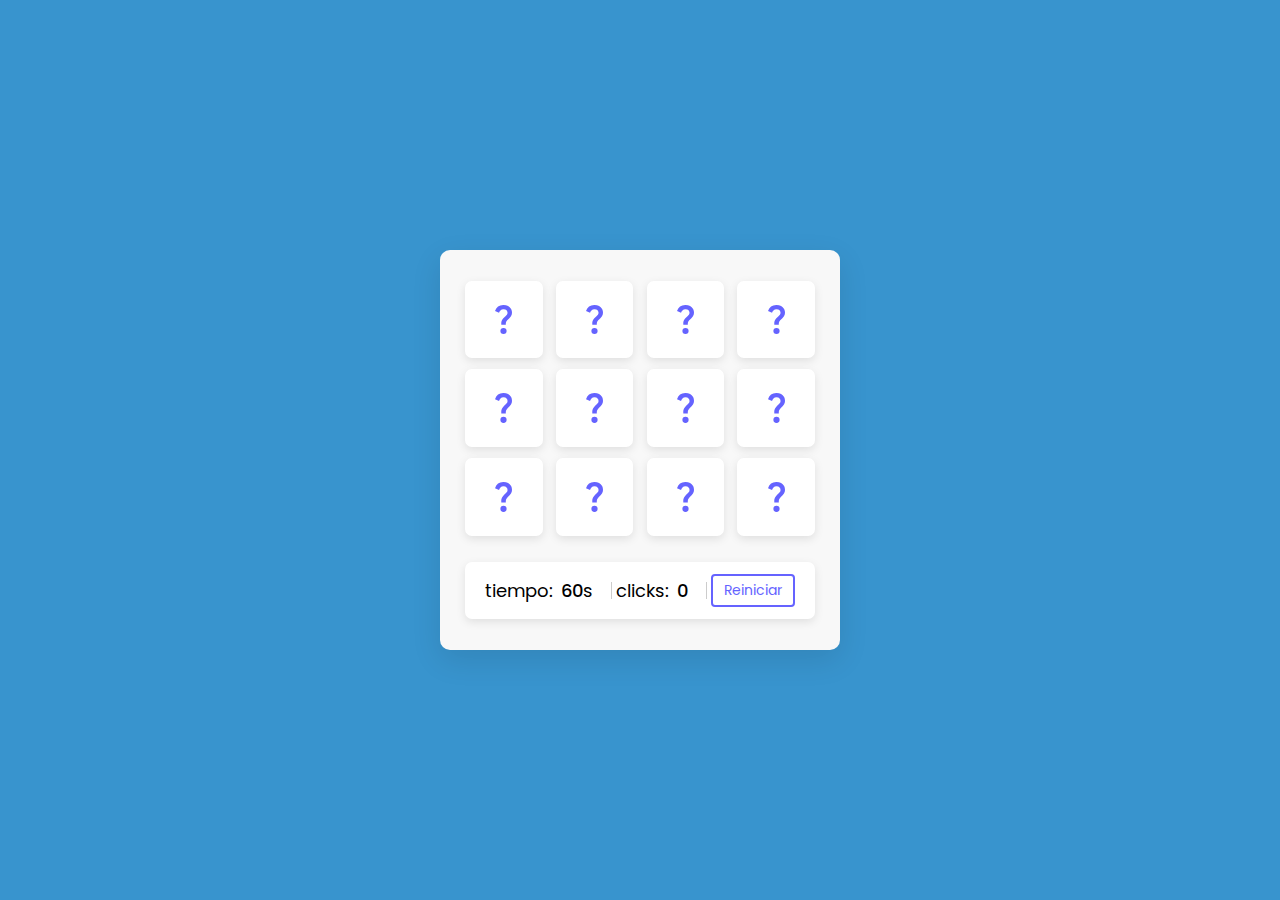
<file: juego-de-gemas-2/index.html>
<!DOCTYPE html>
<html lang="en" dir="ltr">
  <head>
    <meta charset="utf-8">  
    <title>Juego de Memoria</title>
    <link rel="stylesheet" href="css/style-gemas-2.css">
    <meta name="viewport" content="width=device-width, initial-scale=1.0">
  </head>
  <body>
    <div class="wrapper">
      <ul class="cards">
        <li class="card">
          <div class="view front-view">
            <img src="images/que_icon.svg" alt="icon">
          </div>
          <div class="view back-view">
            <img src="images/img-1.png" alt="card-img">
          </div>
        </li>
        <li class="card">
          <div class="view front-view">
            <img src="images/que_icon.svg" alt="icon">
          </div>
          <div class="view back-view">
            <img src="images/img-2.png" alt="card-img">
          </div>
        </li>
        <li class="card">
          <div class="view front-view">
            <img src="images/que_icon.svg" alt="icon">
          </div>
          <div class="view back-view">
            <img src="images/img-3.png" alt="card-img">
          </div>
        </li>
        <li class="card">
          <div class="view front-view">
            <img src="images/que_icon.svg" alt="icon">
          </div>
          <div class="view back-view">
            <img src="images/img-4.png" alt="card-img">
          </div>
        </li>
        <li class="card">
          <div class="view front-view">
            <img src="images/que_icon.svg" alt="icon">
          </div>
          <div class="view back-view">
            <img src="images/img-5.png" alt="card-img">
          </div>
        </li>
        <li class="card">
          <div class="view front-view">
            <img src="images/que_icon.svg" alt="icon">
          </div>
          <div class="view back-view">
            <img src="images/img-6.png" alt="card-img">
          </div>
        </li>
        <li class="card">
          <div class="view front-view">
            <img src="images/que_icon.svg" alt="icon">
          </div>
          <div class="view back-view">
            <img src="images/img-5.png" alt="card-img">
          </div>
        </li>
        <li class="card">
          <div class="view front-view">
            <img src="images/que_icon.svg" alt="icon">
          </div>
          <div class="view back-view">
            <img src="images/img-6.png" alt="card-img">
          </div>
        </li>
        <li class="card">
          <div class="view front-view">
            <img src="images/que_icon.svg" alt="icon">
          </div>
          <div class="view back-view">
            <img src="images/img-1.png" alt="card-img">
          </div>
        </li>
        <li class="card">
          <div class="view front-view">
            <img src="images/que_icon.svg" alt="icon">
          </div>
          <div class="view back-view">
            <img src="images/img-2.png" alt="card-img">
          </div>
        </li>
        <li class="card">
          <div class="view front-view">
            <img src="images/que_icon.svg" alt="icon">
          </div>
          <div class="view back-view">
            <img src="images/img-3.png" alt="card-img">
          </div>
        </li>
        <li class="card">
          <div class="view front-view">
            <img src="images/que_icon.svg" alt="icon">
          </div>
          <div class="view back-view">
            <img src="images/img-4.png" alt="card-img">
          </div>
        </li>
        <div class="details">
          <p class="time">tiempo: <span><b>60</b>s</span></p>
          <p class="flips">clicks: <span><b>0</b></span></p>
          <button>Reiniciar</button>
        </div>
      </ul>
    </div>

    <script src="app/script-gemas-2.js"></script>
    
  </body>
</html>
</file>
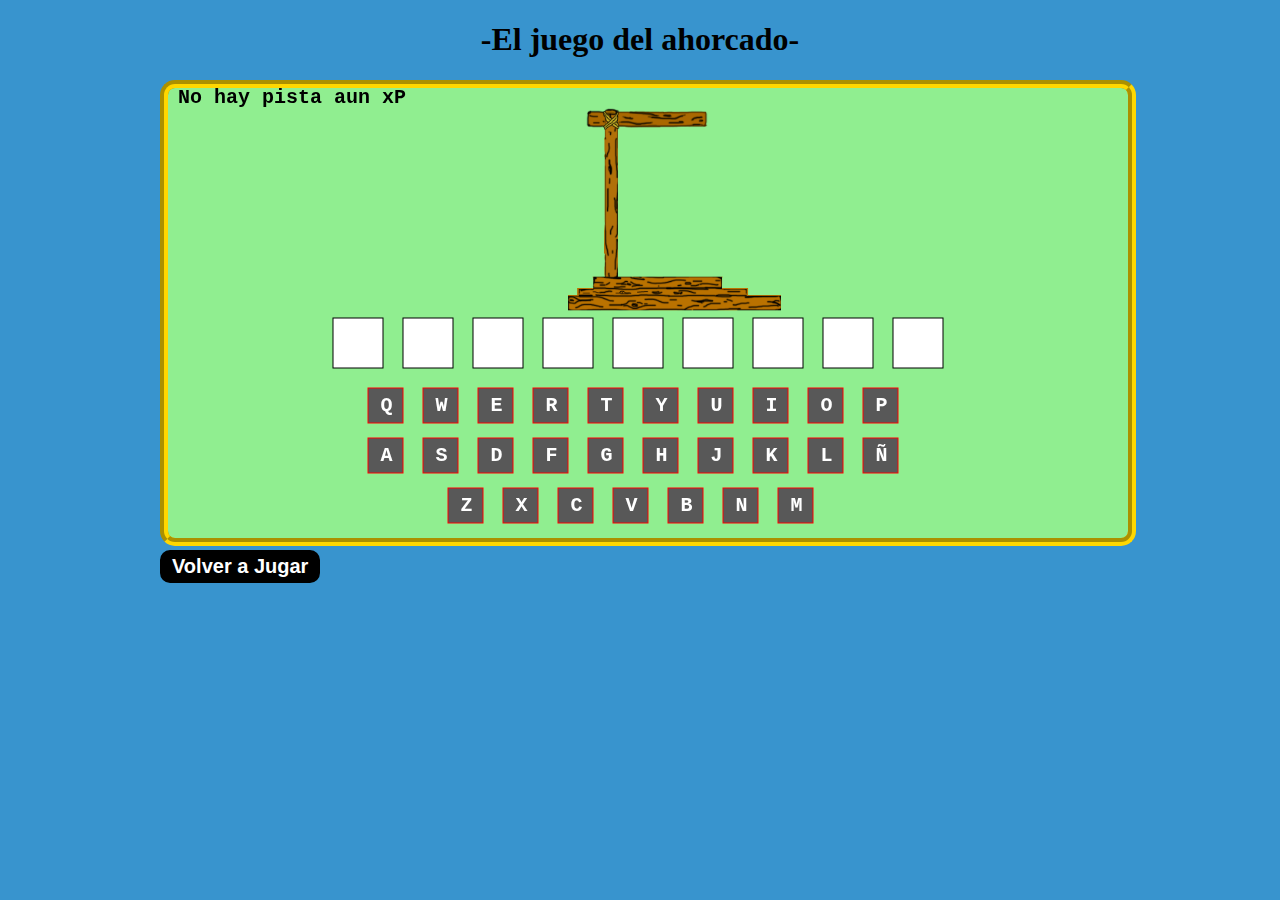
<file: juego-del-ahorcado/index.html>
<!DOCTYPE html>
<html lang="en">
<head>
    <meta charset="UTF-8">
    <meta http-equiv="X-UA-Compatible" content="IE=edge">
    <meta name="viewport" content="width=device-width, initial-scale=1.0">
    <title>Juego Del Ahorcado</title>
    <link rel="stylesheet" href="css/style.css">
</head>
<body>
    <h1>-El juego del ahorcado-</h1>
        <canvas id="pantalla" width="960px" height="450px"> <!-- etiqueta del canvas con sus medidas en la pantalla -->
            Tu navegador no soporta Canvas.
        </canvas>
        <!-- El boton que nos sirve para recargar la pagina y asi generar una nueva palabra y volver a jugar -->
        <button id="boton" type="reset" onclick="javascript:window.location.reload();">Volver a Jugar</button>




        <script src="js/app.js"></script>
</body>
</html>
</file>
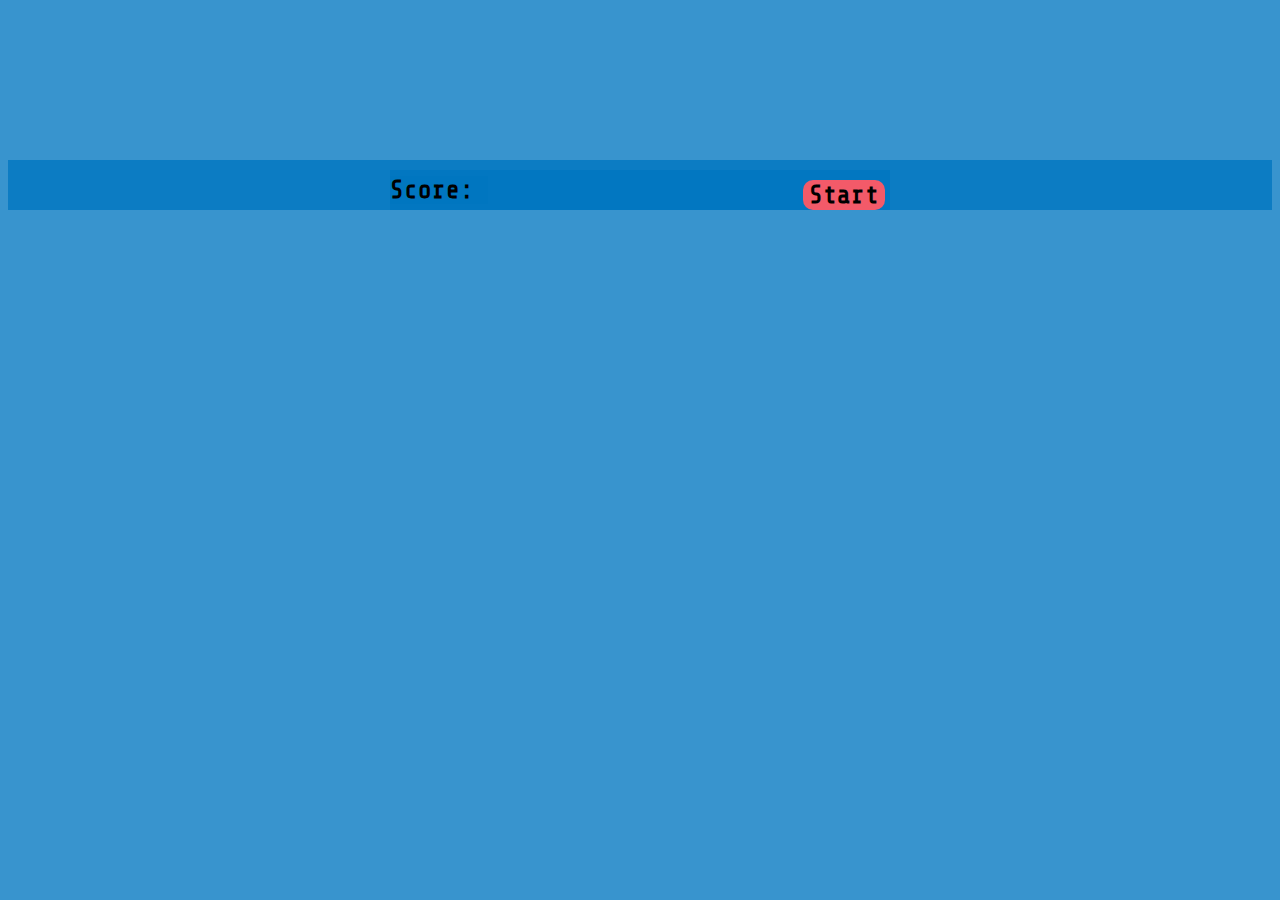
<file: juego-snake/index.html>
<!DOCTYPE html>
<html lang="en">
<head>
    <meta charset="UTF-8">
    <meta http-equiv="X-UA-Compatible" content="IE=edge">
    <meta name="viewport" content="width=device-width, initial-scale=1.0">
    <meta name="description" content="juego scalable de la culebrita">
    <title>Snake</title>
    <link href="https://fonts.googleapis.com/css2?family=Share+Tech+Mono&display=swap" rel="stylesheet">
    <link href="css/style.css" rel="stylesheet">
    <script src="js/js.js" type="text/javascript" defer></script>
</head>
<body>
    <div id="board"></div>
    <div class="boardInfo">
        <div>
            Score: <div id="scoreBoard"></div>
        </div>
        <button id="start">Start</button>
    </div>
    <div id="gameOver">Game Over</div>
</body>
</html>
</file>
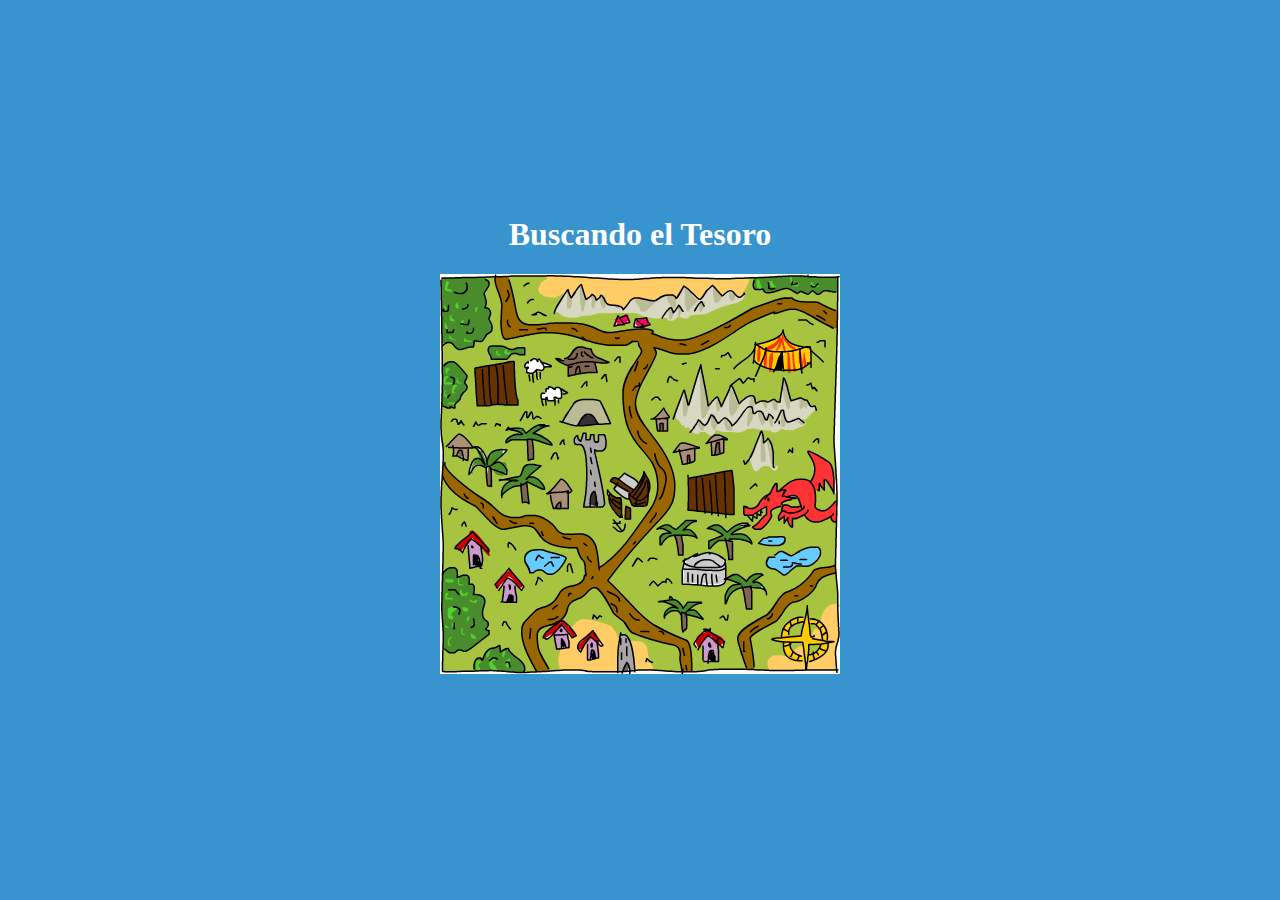
<file: mapa-tesoro/index.html>
<!DOCTYPE html>
<html lang="en">
<head>
    <meta charset="UTF-8">
    <meta http-equiv="X-UA-Compatible" content="IE=edge">
    <meta name="viewport" content="width=device-width, initial-scale=1.0">
    <title>mini juego del tesoro</title>
    <link rel="stylesheet" href="css/main.css">
    <link rel="icon" type="image/png" href="img/treasuremap.png">
</head>
<body>
    <h1>Buscando el Tesoro</h1>

    <img src="img/treasuremap.png" id="map" width="400" height="400" alt="imagen del tesoro">

    <p id="distance"></p>

    <script src="app/ayuda.js"></script>
    <script src="app/script.js"></script>
</body>
</html>
</file>
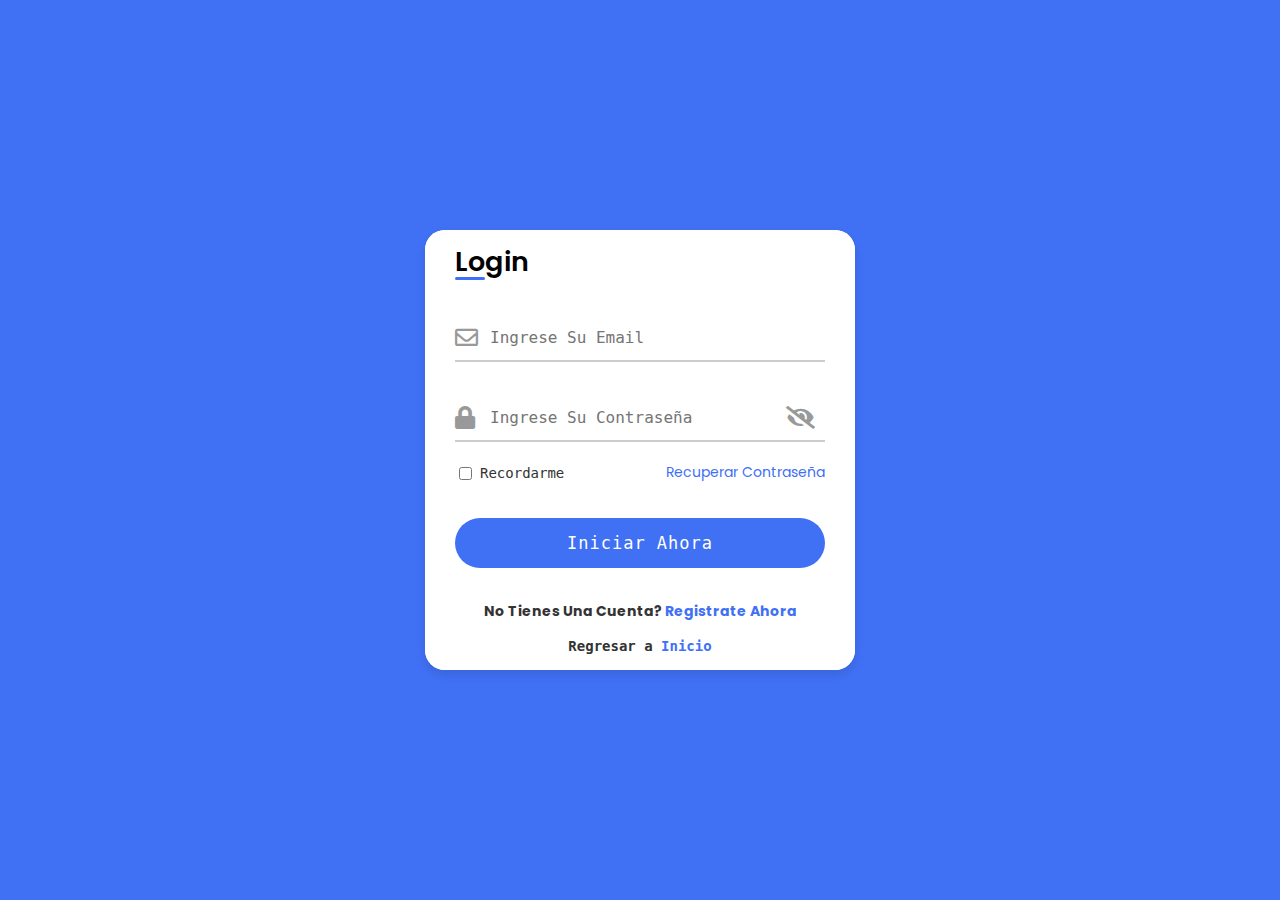
<file: login-registro.html>
<!DOCTYPE html>
<html lang="en">
<head>
    <meta charset="UTF-8">
    <meta http-equiv="X-UA-Compatible" content="IE=edge">
    <meta name="viewport" content="width=device-width, initial-scale=1.0">
    <title>formato de registro</title>

    <!-- FontAwesome Css -->
    <link rel="stylesheet" href="https://cdnjs.cloudflare.com/ajax/libs/font-awesome/5.15.2/css/all.min.css" />
    <link rel="stylesheet" href="css/style2.css">
</head>
<body>

    <!--  Iniciar Sesion -->
    
    <div class="container">
        <div class="forms">
            <div class="form login">
                <span class="title">Login</span>

                <form action="#">
                    <div class="input-field">
                        <input type="text" placeholder="Ingrese Su Email" required>
                        <i class="far fa-envelope icon"></i>
                    </div>
                    <div class="input-field">
                        <input type="password" class="password" placeholder="Ingrese Su Contraseña" required>
                        <i class="fas fa-lock icon"></i>
                        <i class="fas fa-eye-slash showHidePw"></i>
                    </div>

                    <div class="checkbox-text">
                        <div class="checkbox-content">
                            <input type="checkbox" id="logCheck">
                            <label for="logCheck" class="text text2">Recordarme</label>
                        </div>

                        <a href="#" class="text">Recuperar Contraseña</a>
                    </div>

                    <div class="input-field button">
                        <input type="submit" value="Iniciar Ahora">
                    </div>
                </form>

                <div class="login-signup">
                    <span class="text">No Tienes Una Cuenta?
                        <a href="#" class="text signup-link">Registrate Ahora</a>
                    </span>
                </div>
                <div class="login-signup2">
                    <span class="text">Regresar a 
                        <a href="index.html" class="text">Inicio</a>
                    </span>
                </div>
            </div>

                <!-- Registro -->

            <div class="form signup">
                <span class="title">Registro</span>

                <form action="#">
                    <div class="input-field">
                        <input type="text" placeholder="Ingrese Su Nombre" required>
                        <i class="fas fa-user"></i>
                    </div>

                    <div class="input-field">
                        <input type="text" placeholder="Ingrese Su Email" required>
                        <i class="far fa-envelope icon"></i>
                    </div>

                    <div class="input-field">
                        <input type="password" class="password" placeholder="Crear Contraseña" required>
                        <i class="fas fa-lock icon"></i>
                    </div>

                    <div class="input-field">
                        <input type="password" class="password" placeholder="Confirmar Contraseña" required>
                        <i class="fas fa-lock icon"></i>
                        <i class="fas fa-eye-slash showHidePw"></i>
                    </div>

                    <div class="checkbox-text">
                        <div class="checkbox-content">
                            <input type="checkbox" id="sigCheck">
                            <label for="sigCheck" class="text text2">Recordarme</label>
                        </div>

                        <a href="#" class="text">Recuperar Contraseña</a>
                    </div>

                    <div class="input-field button">
                        <input type="submit" value="Iniciar Ahora">
                    </div>
                </form>

                <div class="login-signup">
                    <span class="text">Ya Tienes Una Cuenta?
                        <a href="#" class="text login-link">Iniciar Sesion</a>
                    </span>
                </div>
            </div>
        </div>
    </div>



        <!-- script  -->

        <script src="app/script-login-registro.js"></script>
</body>
</html>
</file>
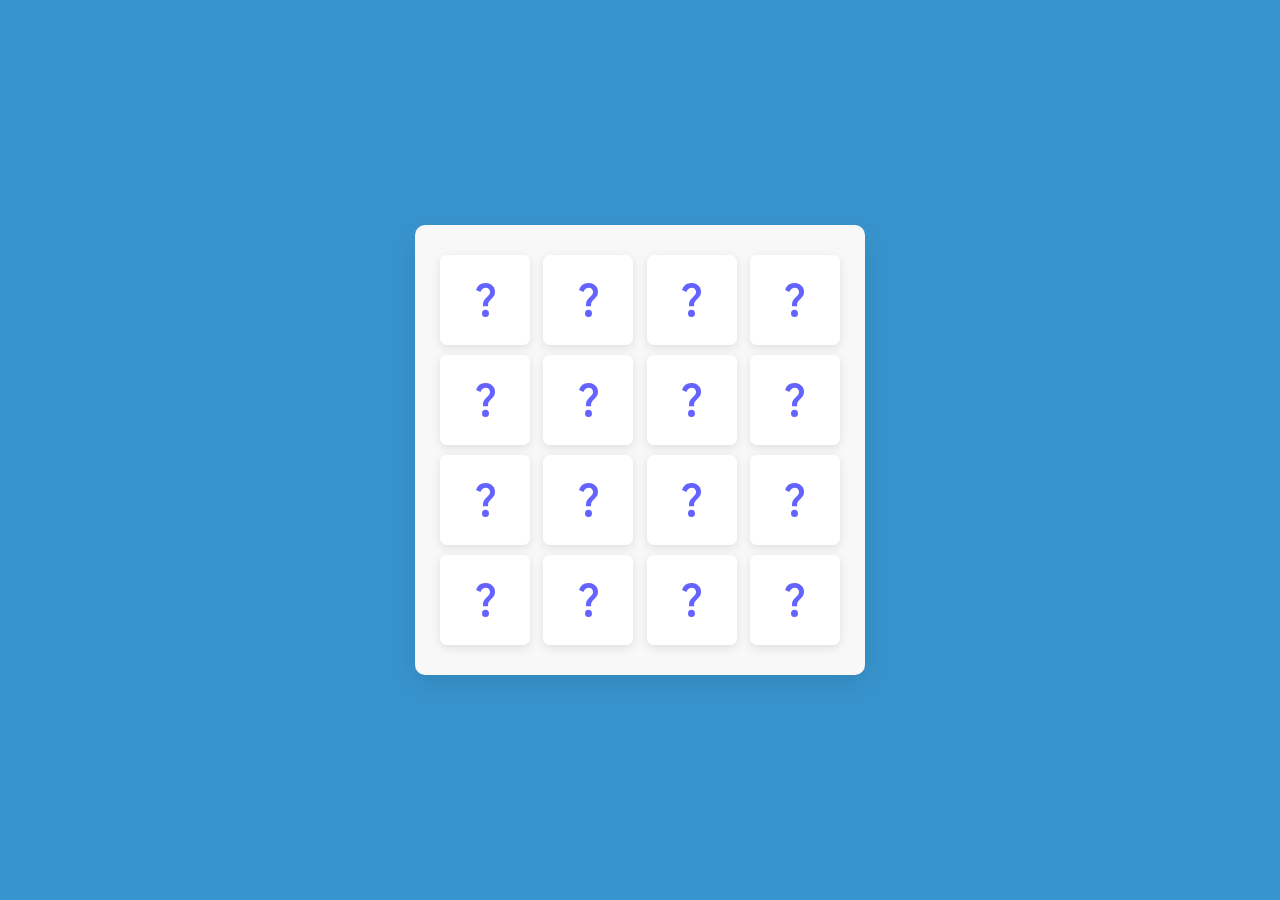
<file: juego-gemas/gemas.html>
<!DOCTYPE html>
<!-- Coding By CodingNepal - youtube.com/codingnepal -->
<html lang="en" dir="ltr">
  <head>
    <meta charset="utf-8">  
    <title>Memory Card Game in JavaScript | CodingNepal</title>
    <link rel="stylesheet" href="css/style.-gemas.css">
    <meta name="viewport" content="width=device-width, initial-scale=1.0">
  </head>
  <body>
    <div class="wrapper">
      <ul class="cards">
        <li class="card">
          <div class="view front-view">
            <img src="images/que_icon.svg" alt="icon">
          </div>
          <div class="view back-view">
            <img src="images/img-1.png" alt="card-img">
          </div>
        </li>
        <li class="card">
          <div class="view front-view">
            <img src="images/que_icon.svg" alt="icon">
          </div>
          <div class="view back-view">
            <img src="images/img-6.png" alt="card-img">
          </div>
        </li>
        <li class="card">
          <div class="view front-view">
            <img src="images/que_icon.svg" alt="icon">
          </div>
          <div class="view back-view">
            <img src="images/img-3.png" alt="card-img">
          </div>
        </li>
        <li class="card">
          <div class="view front-view">
            <img src="images/que_icon.svg" alt="icon">
          </div>
          <div class="view back-view">
            <img src="images/img-2.png" alt="card-img">
          </div>
        </li>
        <li class="card">
          <div class="view front-view">
            <img src="images/que_icon.svg" alt="icon">
          </div>
          <div class="view back-view">
            <img src="images/img-1.png" alt="card-img">
          </div>
        </li>
        <li class="card">
          <div class="view front-view">
            <img src="images/que_icon.svg" alt="icon">
          </div>
          <div class="view back-view">
            <img src="images/img-5.png" alt="card-img">
          </div>
        </li>
        <li class="card">
          <div class="view front-view">
            <img src="images/que_icon.svg" alt="icon">
          </div>
          <div class="view back-view">
            <img src="images/img-2.png" alt="card-img">
          </div>
        </li>
        <li class="card">
          <div class="view front-view">
            <img src="images/que_icon.svg" alt="icon">
          </div>
          <div class="view back-view">
            <img src="images/img-6.png" alt="card-img">
          </div>
        </li>
        <li class="card">
          <div class="view front-view">
            <img src="images/que_icon.svg" alt="icon">
          </div>
          <div class="view back-view">
            <img src="images/img-3.png" alt="card-img">
          </div>
        </li>
        <li class="card">
          <div class="view front-view">
            <img src="images/que_icon.svg" alt="icon">
          </div>
          <div class="view back-view">
            <img src="images/img-4.png" alt="card-img">
          </div>
        </li>
        <li class="card">
          <div class="view front-view">
            <img src="images/que_icon.svg" alt="icon">
          </div>
          <div class="view back-view">
            <img src="images/img-5.png" alt="card-img">
          </div>
        </li>
        <li class="card">
          <div class="view front-view">
            <img src="images/que_icon.svg" alt="icon">
          </div>
          <div class="view back-view">
            <img src="images/img-4.png" alt="card-img">
          </div>
        </li>
        <li class="card">
          <div class="view front-view">
            <img src="images/que_icon.svg" alt="icon">
          </div>
          <div class="view back-view">
            <img src="images/img-4.png" alt="card-img">
          </div>
        </li>
        <li class="card">
          <div class="view front-view">
            <img src="images/que_icon.svg" alt="icon">
          </div>
          <div class="view back-view">
            <img src="images/img-4.png" alt="card-img">
          </div>
        </li>
        <li class="card">
          <div class="view front-view">
            <img src="images/que_icon.svg" alt="icon">
          </div>
          <div class="view back-view">
            <img src="images/img-4.png" alt="card-img">
          </div>
        </li>
        <li class="card">
          <div class="view front-view">
            <img src="images/que_icon.svg" alt="icon">
          </div>
          <div class="view back-view">
            <img src="images/img-4.png" alt="card-img">
          </div>
        </li>
      </ul>
    </div>

    <script src="app/script-gemas.js"></script>

  </body>
</html>
</file>
<file: juego-de-gemas-2/css/style-gemas-2.css>
@import url('https://fonts.googleapis.com/css2?family=Poppins:wght@400;500;600;700&display=swap');

*{
  margin: 0;
  padding: 0;
  box-sizing: border-box;
  font-family: 'Poppins', sans-serif;
}

p{
  font-size: 20px;
}

body{
  display: flex;
  align-items: center;
  justify-content: center;
  min-height: 100vh;
  background: rgba(0, 118, 192, 0.781);
}

::selection{
  color: #fff;
  background: #6563ff;
}

.wrapper{
  padding: 25px;
  background: #f8f8f8;
  border-radius: 10px;
  box-shadow: 0 10px 30px rgba(0,0,0,0.1);
}

.cards, .card, .view, .details, p{
  display: flex;
  align-items: center;
  justify-content: center;
}

.cards{
  height: 350px;
  width: 350px;
  flex-wrap: wrap;
  justify-content: space-between;
}

.cards .card{
  cursor: pointer;
  position: relative;
  perspective: 1000px;
  transform-style: preserve-3d;
  height: calc(100% / 4 - 10px);
  width: calc(100% / 4 - 10px);
}

.card.shake{
  animation: shake 0.35s ease-in-out;
}

@keyframes shake {
  0%, 100%{
    transform: translateX(0);
  }
  20%{
    transform: translateX(-13px);
  }
  40%{
    transform: translateX(13px);
  }
  60%{
    transform: translateX(-8px);
  }
  80%{
    transform: translateX(8px);
  }
}

.cards .card .view{
  width: 100%;
  height: 100%;
  user-select: none;
  pointer-events: none;
  position: absolute;
  background: #fff;
  border-radius: 7px;
  backface-visibility: hidden;
  transition: transform 0.25s linear;
  box-shadow: 0 3px 10px rgba(0,0,0,0.1);
}

.card .front-view img{
  max-width: 17px;
}

.card .back-view{
  transform: rotateY(-180deg);
}

.card .back-view img{
  max-width: 40px;
}

.card.flip .front-view{
  transform: rotateY(180deg);
}

.card.flip .back-view{
  transform: rotateY(0);
}

.details{
  width: 100%;
  margin-top: 15px;
  padding: 0 20px;
  border-radius: 7px;
  background: #fff;
  height: calc(100% / 4 - 30px);
  justify-content: space-between;
  box-shadow: 0 3px 10px rgba(0,0,0,0.1);
}

.details p{
  font-size: 18px;
  height: 17px;
  padding-right: 18px;
  border-right: 1px solid #ccc;
}

.details p span{
  margin-left: 8px;
}

.details p b{
  font-weight: 500;
}

.details button{
  cursor: pointer;
  font-size: 14px;
  color: #6563ff;
  border-radius: 4px;
  padding: 4px 11px;
  background: #fff;
  border: 2px solid #6563ff;
  transition: 0.3s ease;
}

.details button:hover{
  color: #fff;
  background: #6563ff;
}

@media screen and (max-width: 700px) {
  .cards{
    height: 350px;
    width: 350px;
  }
  .card .front-view img{
    max-width: 16px;
  }
  .card .back-view img{
    max-width: 40px;
  }
}

@media screen and (max-width: 530px) {
  .cards{
    height: 300px;
    width: 300px;
  }
  .card .back-view img{
    max-width: 35px;
  }
  .details{
    margin-top: 10px;
    padding: 0 15px;
    height: calc(100% / 4 - 20px);
  }
  .details p{
    height: 15px;
    font-size: 17px;
    padding-right: 13px;
  }
  .details button{
    font-size: 13px;
    padding: 5px 10px;
    border: none;
    color: #fff;
    background: #6563ff;
  }
}
</file>
<file: juego-del-ahorcado/css/style.css>
body{
    width: 960px;
    margin: 0 auto;
    background: rgba(0, 118, 192, 0.781);
}
h1{
    text-align: center;
}
#pantalla{
    border: groove 8px gold;
    background: lightgreen;  
    border-radius: 15px; 
}
#boton{
    background-color: rgb(0, 0, 0);
    color: white;
    font-size: 20px;
    text-align: center;
    font-weight: bolder;
    padding: 3px 10px;
    border: solid 2px black;
    border-radius: 10px;
}
#boton:hover{ /* Estilo que se activa al pasar el puntero sobre el boton */
    background-color: rgb(48, 172, 230);
    font-size: 20px;
    border: 2px solid #000;
}
</file>
<file: juego-snake/css/style.css>
* {
    font-family: 'Share Tech Mono', monospace;
    background: rgba(0, 118, 192, 0.781);
}

body {
    background: rgba(0, 118, 192, 0.781);
}

#board, .boardInfo {
    max-width: 500px;
}

#board {
    display: grid;
    grid-template-columns: repeat(10, 1fr);
    justify-content: center;
    align-items: center;
    margin: auto;
    margin-top: 10em;
    background: rgba(0, 118, 192, 0.781);
}

#start, .boardInfo {
    font-size: 25px;
    justify-content: center;
    align-items: center;
    margin: auto;
    font-weight: 600;
}

#gameOver {
    display: none;
}

.boardInfo {
    display: flex;
    justify-content: space-between;
    margin-top: 10px;
}

#start {
    background-color: #f35a69;
    border: none;
    color: #000;
    margin-top: 10px;
    border-radius: 10px;
    margin-right: 5px;
}

#scoreBoard {
    display: inline-flex;
}

.square {
    aspect-ratio: 1;
}

.emptySquare {
    background-color: #6d71b5;
    border-radius: 30%;
}

.snakeSquare {
    background-color: #e3e773;
    border: 2px solid #000;
    border-radius: 30%;
}

.foodSquare {
    background-color: #55e7e7;
    border: 1px solid #000;
    border-radius: 30%;
}
</file>
<file: mapa-tesoro/css/main.css>
body {
    background: rgba(0, 118, 192, 0.781);
    color: #fff;
    height: 100vh;
    padding: 0;
    margin: 0;
    display: flex;
    justify-content: center;
    align-items: center;
    flex-direction: column;
}
</file>
<file: css/style2.css>
@import url('https://fonts.googleapis.com/css2?family=Poppins:wght@300;400;500;600;700&display=swap');

* {
    margin: 0;
    padding: 0;
    box-sizing: border-box;
    font-family: 'Poppins', sans-serif;
}

body {
    height: 100vh;
    display: flex;
    align-items: center;
    justify-content: center;
    background-color: #4070f4;
}

.container {
    position: relative;
    max-width: 430px;
    width: 100%;
    background: #fff;
    border-radius: 20px;
    box-shadow: 0 5px 10px rgba(0, 0, 0, 0.1);
    overflow: hidden;
}

.container .forms {
    display: flex;
    align-items: center;
    width: 200%;
    height: 440px;
    transition: height 0.2s ease;
}

.container .form {
    width: 50%;
    padding: 30px;
    background-color: #fff;
    transition: margin-left .18s ease;
}

.container.active .login {
    margin-left: -50%;
    opacity: 0;
    transition: margin-left .18s ease, opacity 0.15s ease;
}

.container .signup {
    opacity: 0;
    transition: opacity 0.09s ease;
}

.container.active .signup {
    opacity: 1;
    transition: opacity 0.2s ease;
}

.container.active .forms {
    height: 595px;
}

.container .form .title {
    position: relative;
    font-size: 27px;
    font-weight: 600;
}

.form .title::before {
    content: '';
    position: absolute;
    left: 0;
    bottom: 0;
    height: 3px;
    width: 30px;
    background-color: #4070f4;
    border-radius: 25px;
}

.form .input-field {
    position: relative;
    height: 50px;
    width: 100%;
    margin-top: 30px;
}

.input-field input {
    position: absolute;
    height: 100%;
    width: 100%;
    padding: 0 35px;
    border: none;
    outline: none;
    font-size: 16px;
    font-family: monospace;
    border-bottom: 2px solid #ccc;
    border-top: 2px solid transparent;
    transition: all .3s ease;
}

.input-field input:is(:focus, :valid) {
    border-bottom-color: #4070f4;
}

.input-field i {
    position: absolute;
    top: 50%;
    transform: translateY(-50%);
    color: #999;
    font-size: 23px;
}

.input-field input:is(:focus, :valid) ~ i {
    color: #4070f4;
}

.input-field i.icon {
    left: 0;
}

.input-field i.showHidePw {
    right: 0;
    cursor: pointer;
    padding: 10px;
}

.form .checkbox-text {
    display: flex;
    align-items: center;
    justify-content: space-between;
    margin-top: 20px;
}

.checkbox-text .checkbox-content {
    display: flex;
    align-items: center;
}

.checkbox-text .checkbox-content .text2 {
    font-family: monospace;
}

.checkbox-content input {
    margin: 0 8px -2px 4px;
    accent-color: #4070f4;
}

.form .text {
    color: #333;
    font-size: 14px;
}

.form a.text {
    color: #4070f4;
    text-decoration: none;
}

.form a:hover {
    text-decoration: underline;
}

.form .button {
    margin-top: 35px;
}

.form .button input {
    border: none;
    color: #fff;
    font-size: 17px;
    font-weight: 500;
    letter-spacing: 1px;
    border-radius: 30px;
    background-color: #4070f4;
    cursor: pointer;
    transition: all .3s ease;
}

.button input:hover {
    background-color: #265df2;
}

.form .login-signup {
    margin-top: 30px;
    text-align: center;
    font-weight: 700;
}

.form .login-signup2 {
    margin-top: 10px;
    text-align: center;
}

.form .login-signup2 .text {
    font-weight: 600;
    font-family: monospace;
}
</file>
<file: juego-gemas/css/style.-gemas.css>
/* Import Google Font - Poppins */
@import url('https://fonts.googleapis.com/css2?family=Poppins:wght@400;500;600;700&display=swap');
*{
  margin: 0;
  padding: 0;
  box-sizing: border-box;
  font-family: 'Poppins', sans-serif;
}
body{
  display: flex;
  align-items: center;
  justify-content: center;
  min-height: 100vh;
  background: rgba(0, 118, 192, 0.781);
}
.wrapper{
  padding: 25px;
  border-radius: 10px;
  background: #F8F8F8;
  box-shadow: 0 10px 30px rgba(0,0,0,0.1);
}
.cards, .card, .view{
  display: flex;
  align-items: center;
  justify-content: center;
}
.cards{
  height: 400px;
  width: 400px;
  flex-wrap: wrap;
  justify-content: space-between;
}
.cards .card{
  cursor: pointer;
  list-style: none;
  user-select: none;
  position: relative;
  perspective: 1000px;
  transform-style: preserve-3d;
  height: calc(100% / 4 - 10px);
  width: calc(100% / 4 - 10px);
}
.card.shake{
  animation: shake 0.35s ease-in-out;
}
@keyframes shake {
  0%, 100%{
    transform: translateX(0);
  }
  20%{
    transform: translateX(-13px);
  }
  40%{
    transform: translateX(13px);
  }
  60%{
    transform: translateX(-8px);
  }
  80%{
    transform: translateX(8px);
  }
}
.card .view{
  width: 100%;
  height: 100%;
  position: absolute;
  border-radius: 7px;
  background: #fff;
  pointer-events: none;
  backface-visibility: hidden;
  box-shadow: 0 3px 10px rgba(0,0,0,0.1);
  transition: transform 0.25s linear;
}
.card .front-view img{
  width: 19px;
}
.card .back-view img{
  max-width: 45px;
}
.card .back-view{
  transform: rotateY(-180deg);
}
.card.flip .back-view{
  transform: rotateY(0);
}
.card.flip .front-view{
  transform: rotateY(180deg);
}

@media screen and (max-width: 700px) {
  .cards{
    height: 350px;
    width: 350px;
  }
  .card .front-view img{
    width: 17px;
  }
  .card .back-view img{
    max-width: 40px;
  }
}

@media screen and (max-width: 530px) {
  .cards{
    height: 300px;
    width: 300px;
  }
  .card .front-view img{
    width: 15px;
  }
  .card .back-view img{
    max-width: 35px;
  }
}
</file>
